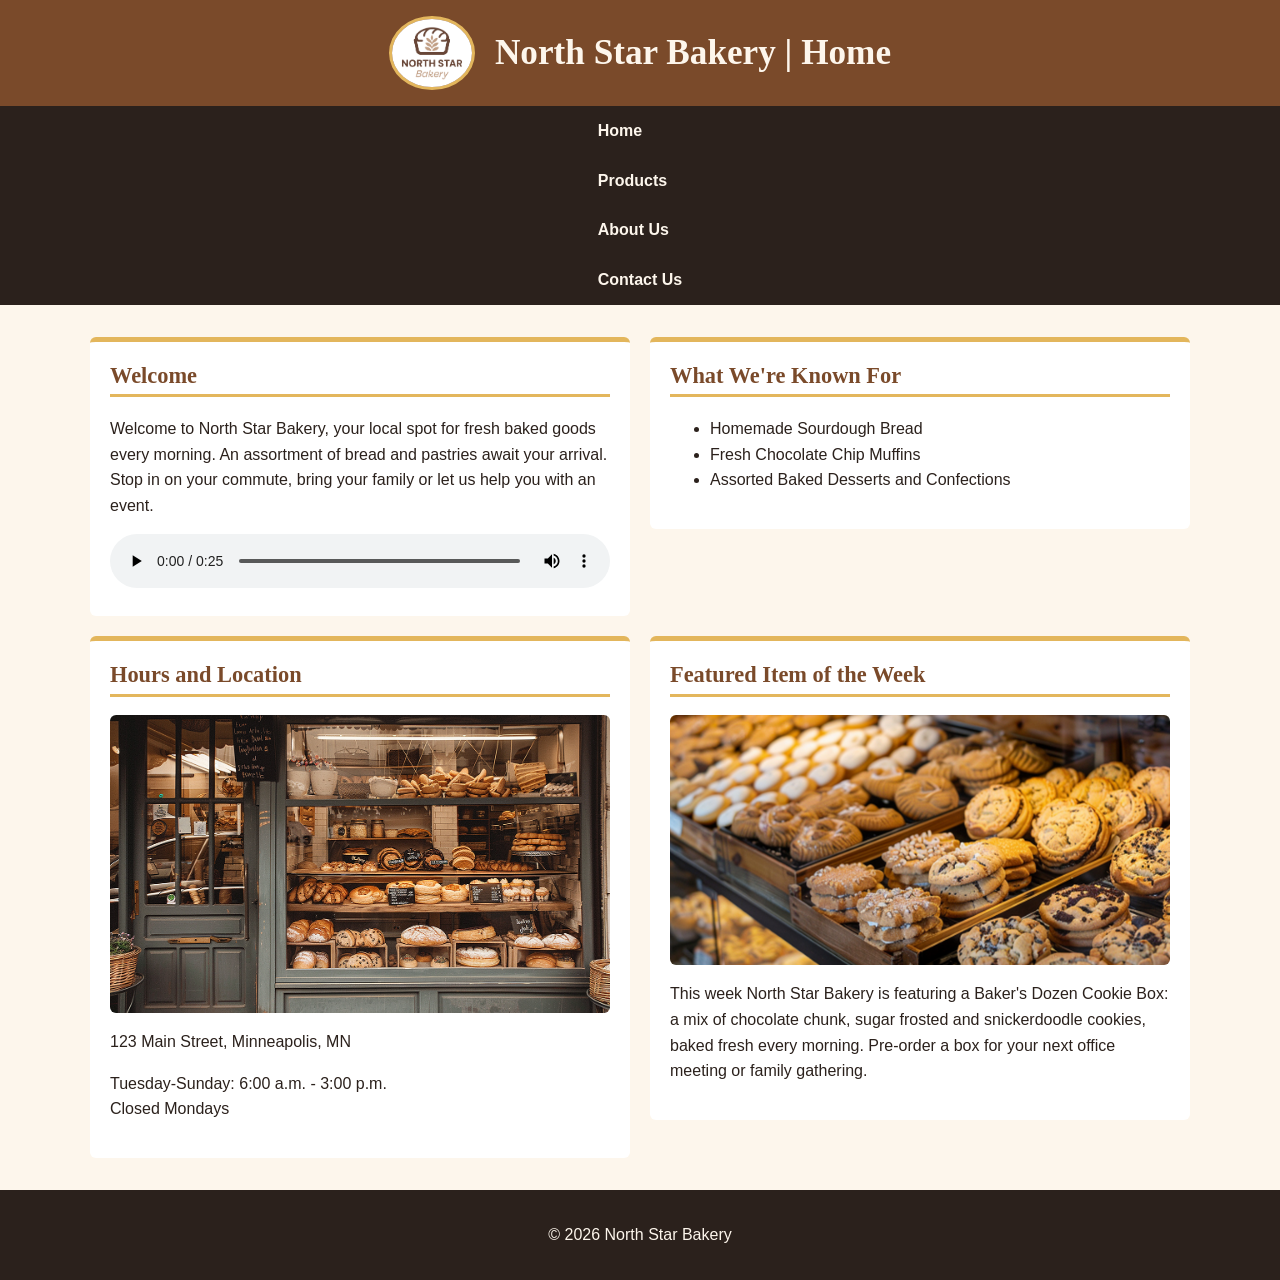
<file: index.html>
<!DOCTYPE html>
<html lang="en">
<link rel="stylesheet" href="css/styles.css">
<head>
    <meta charset="UTF-8">
    <meta name="viewport" content="width=device-width, initial-scale=1.0">
    <title>North Star Bakery | Home</title>
</head>
<body>
    <header>
        <img src="images/bakery-logo.jpg" alt="North Star Bakery logo">
        <h1>North Star Bakery | Home</h1>
    </header>
    <nav>
        <ul>
            <li><a href="index.html">Home</a></li>
            <li><a href="products.html">Products</a></li>
            <li><a href="about.html">About Us</a></li>
            <li><a href="contact.html">Contact Us</a></li>
        </ul>
    </nav>
    <main>
        <section>
            <h2>Welcome</h2>
            <p>Welcome to North Star Bakery, your local spot for fresh baked goods
                every morning. An assortment of bread and pastries await your arrival.
                Stop in on your commute, bring your family or let us help you with an event.
            </p>
            <audio controls>
                <source src="audio/bakery-welcome.mp3" type="audio/mpeg">
                Your browser does not support the audio element. Our welcome
                message says: Thank you for visiting North Star Bakery!
            </audio>
        </section>
        <section>
            <h2>What We're Known For</h2>
            <ul>
                <li>Homemade Sourdough Bread</li>
                <li>Fresh Chocolate Chip Muffins</li>
                <li>Assorted Baked Desserts and Confections</li>
            </ul>
        </section>
        <section>
            <h2>Hours and Location</h2>
            <img src="images/bakery-storefront.jpg" alt="North Star Bakery Storefront displaying fresh bread and pastries">
            <p>123 Main Street, Minneapolis, MN</p>
            <p>Tuesday-Sunday: 6:00 a.m. - 3:00 p.m.<br>Closed Mondays</p>
        </section>
        <section>
            <h2>Featured Item of the Week</h2>
            <picture>
                <source media="(min-width: 800px)" srcset="images/bakery-feature-large.jpg">
                <img src="images/bakery-feature-small.jpg" alt="Bakery display filled with trays of assorted cookies">
            </picture>
            <p>This week North Star Bakery is featuring a Baker's Dozen Cookie Box:
                a mix of chocolate chunk, sugar frosted and snickerdoodle cookies,
                baked fresh every morning. Pre-order a box for your next office meeting
                or family gathering.
            </p>
        </section>
    </main>
    <footer>
        <p>&copy; 2026 North Star Bakery</p>
    </footer>
</body>
</html>
</file>
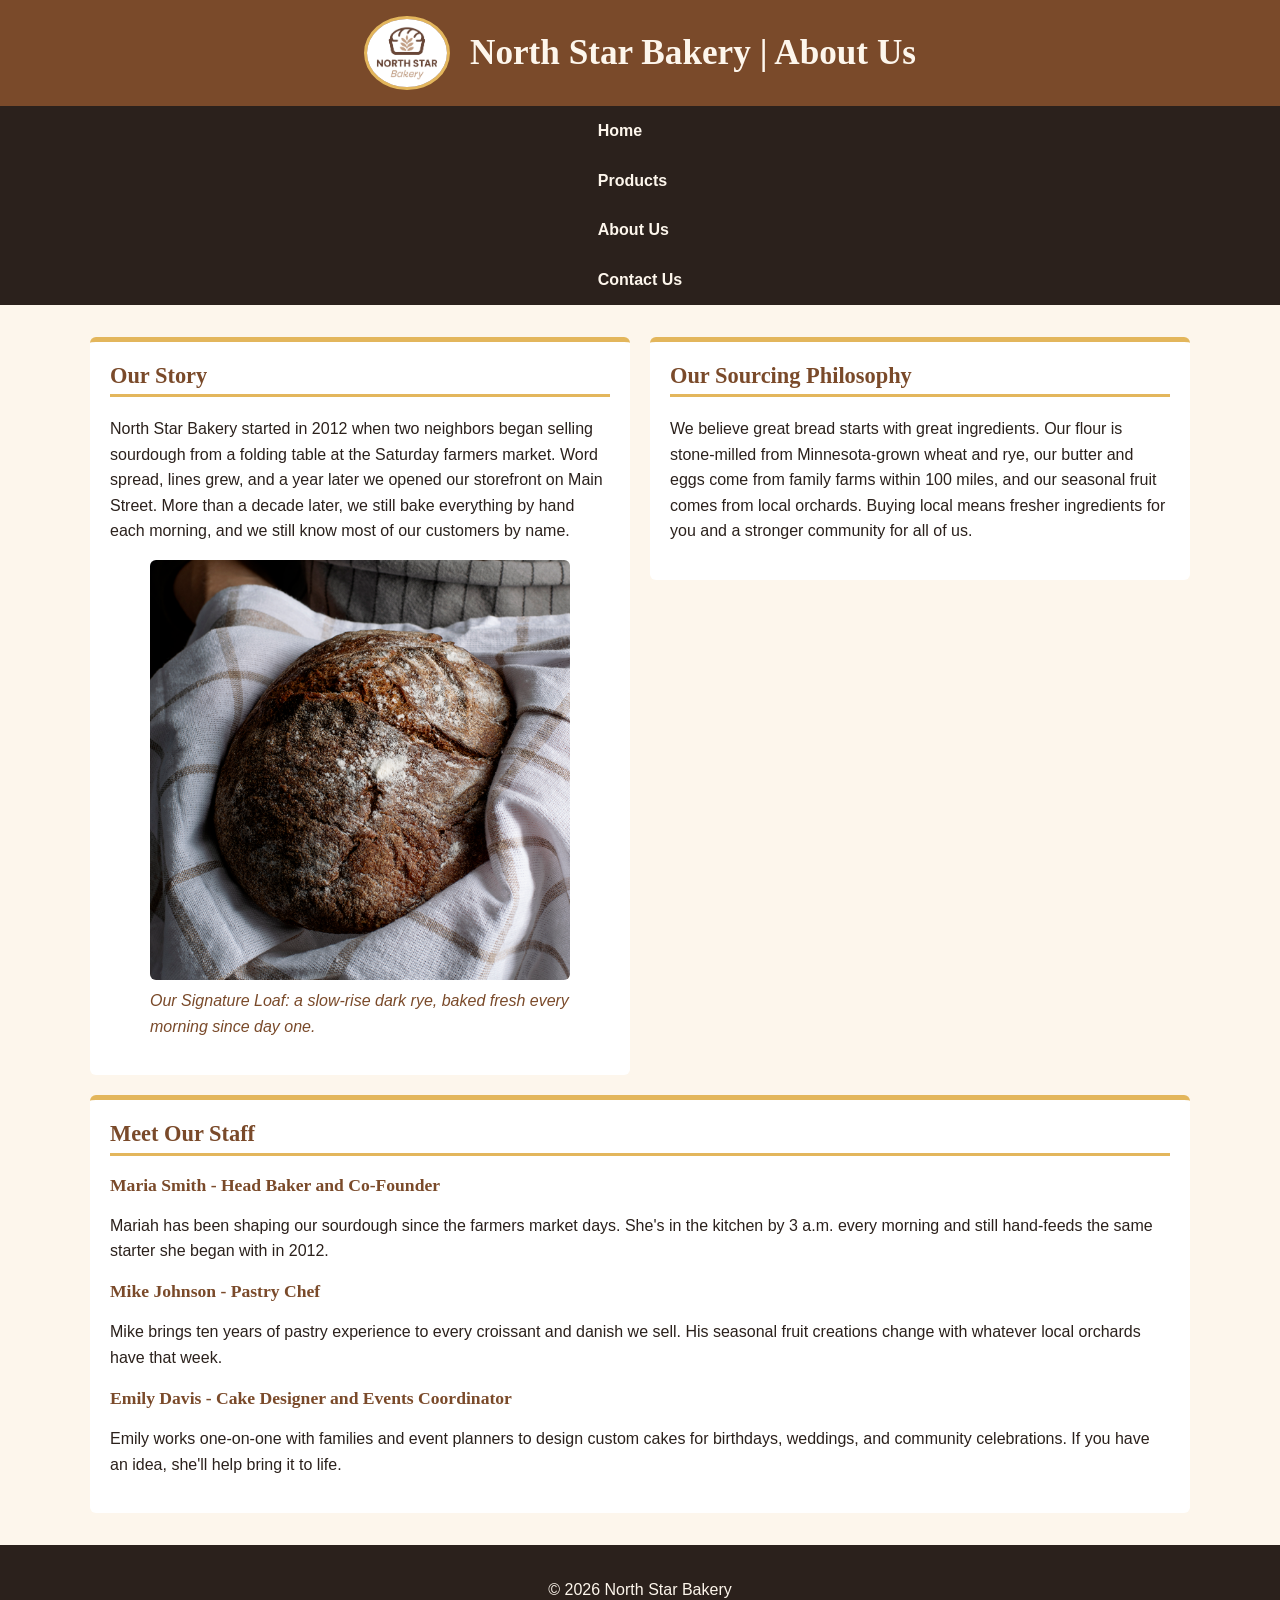
<file: about.html>
<!DOCTYPE html>
<html lang="en">
<link rel="stylesheet" href="css/styles.css"> 
<head>
    <meta charset="UTF-8">
    <meta name="viewport" content="width=device-width, initial-scale=1.0">
    <title>North Star Bakery | About Us</title>
</head>
<body>
    <header>
        <img src="images/bakery-logo.jpg" alt="North Star Bakery logo">
        <h1>North Star Bakery | About Us</h1>
    </header>
    <nav>
        <ul>
            <li><a href="index.html">Home</a></li>
            <li><a href="products.html">Products</a></li>
            <li><a href="about.html">About Us</a></li>
            <li><a href="contact.html">Contact Us</a></li>
        </ul>
    </nav>
    <main>
        <section>
            <h2>Our Story</h2>
            <p>North Star Bakery started in 2012 when two neighbors began selling sourdough
                from a folding table at the Saturday farmers market. Word spread, lines grew, and
                a year later we opened our storefront on Main Street. More than a decade later, we
                still bake everything by hand each morning, and we still know most of our
                customers by name.
            </p>
            <figure>
                <img src="images/bakery-signature-loaf.jpg" alt="Dark oval shaped, flour dusted bread loaf with a single score in the center spanning the width.">
                <figcaption>Our Signature Loaf: a slow-rise dark rye, baked fresh every morning since day one.</figcaption>
            </figure>
        </section>
        <section>
            <h2>Our Sourcing Philosophy</h2>
            <p>We believe great bread starts with great ingredients. Our flour is stone-milled
                from Minnesota-grown wheat and rye, our butter and eggs come from family farms
                within 100 miles, and our seasonal fruit comes from local orchards. Buying local
                means fresher ingredients for you and a stronger community for all of us.
            </p>
        </section>
        <section>
            <h2>Meet Our Staff</h2>
            <h3>Maria Smith - Head Baker and Co-Founder</h3>
            <p>Mariah has been shaping our sourdough since the farmers market days. She's in the
                kitchen by 3 a.m. every morning and still hand-feeds the same starter she began
                with in 2012.
            </p>
            <h3>Mike Johnson - Pastry Chef</h3>
            <p>Mike brings ten years of pastry experience to every croissant and danish we sell.
                His seasonal fruit creations change with whatever local orchards have that week.
            </p>
            <h3>Emily Davis - Cake Designer and Events Coordinator</h3>
            <p>Emily works one-on-one with families and event planners to design custom cakes for
                birthdays, weddings, and community celebrations. If you have an idea, she'll help
                bring it to life.
            </p>
        </section>
    </main>
    <footer>
        <p>&copy; 2026 North Star Bakery</p>
    </footer>
</body>
</html>
</file>
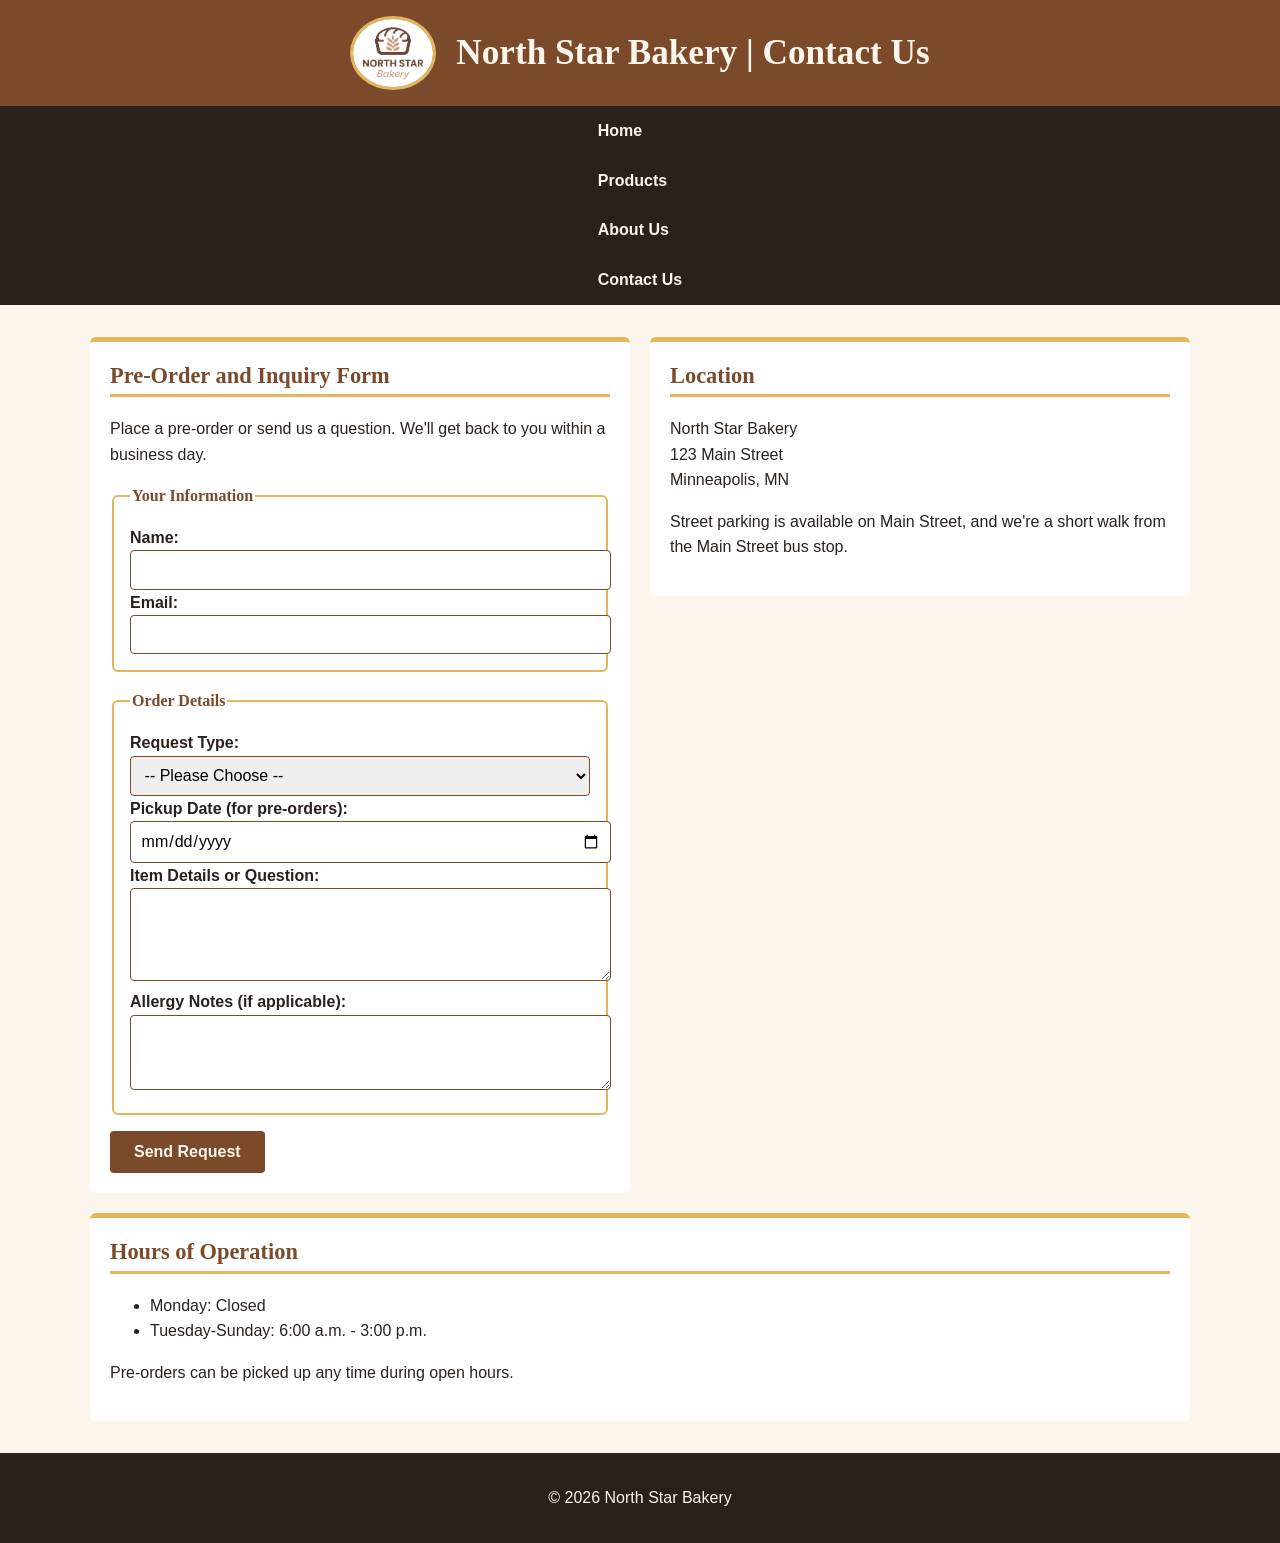
<file: contact.html>
<!DOCTYPE html>
<html lang="en">
<link rel="stylesheet" href="css/styles.css">
<head>
    <meta charset="UTF-8">
    <meta name="viewport" content="width=device-width, initial-scale=1.0">
    <title>North Star Bakery | Contact Us</title>
</head>
<body>
    <header>
        <img src="images/bakery-logo.jpg" alt="North Star Bakery logo">
        <h1>North Star Bakery | Contact Us</h1>
    </header>
    <nav>
        <ul>
            <li><a href="index.html">Home</a></li>
            <li><a href="products.html">Products</a></li>
            <li><a href="about.html">About Us</a></li>
            <li><a href="contact.html">Contact Us</a></li>
        </ul>
    </nav>
    <main>
        <section>
            <h2>Pre-Order and Inquiry Form</h2>
            <p>Place a pre-order or send us a question. We'll get back to you within a
                business day.
            </p>
            <form action="#" method="post">
                <fieldset>
                    <legend>Your Information</legend>
                    <label for="name">Name:</label>
                    <input type="text" id="name" name="name" required>
                    <br>
                    <label for="email">Email:</label>
                    <input type="email" id="email" name="email" required>
                    <br>
                </fieldset>
                <fieldset>
                    <legend>Order Details</legend>
                    <label for="request-type">Request Type:</label>
                    <select id="request-type" name="request-type" required>
                        <option value="">-- Please Choose --</option>
                        <option value="pre-order">Pre-Order</option>
                        <option value="question">General Question</option>
                        <option value="event">Event or Custom Cake Inquiry</option>
                    </select>
                    <br>
                    <label for="pickup-date">Pickup Date (for pre-orders):</label>
                    <input type="date" id="pickup-date" name="pickup-date" min="2026-10-01">
                    <br>
                    <label for="item-details">Item Details or Question:</label>
                    <br>
                    <textarea id="item-details" name="item-details" rows="4" cols="40" maxlength="500" required></textarea>
                    <br>
                    <label for="allergy-notes">Allergy Notes (if applicable):</label>
                    <br>
                    <textarea id="allergy-notes" name="allergy-notes" rows="3" cols="40" maxlength="300"></textarea>
                    <br>
                </fieldset>
                <button type="submit">Send Request</button>
            </form>
        </section>
        <section>
            <h2>Location</h2>
            <p>North Star Bakery
                <br>
                123 Main Street
                <br>
                Minneapolis, MN
            </p>
            <p>Street parking is available on Main Street, and we're a short walk 
                from the Main Street bus stop.
            </p>
        </section>
        <section>
            <h2>Hours of Operation</h2>
            <ul>
                <li>Monday: Closed</li>
                <li>Tuesday-Sunday: 6:00 a.m. - 3:00 p.m.</li>
            </ul>
            <p>Pre-orders can be picked up any time during open hours.
            </p>
        </section>
    </main>
    <footer>
        <p>&copy; 2026 North Star Bakery</p>
    </footer>
</body>
</html>
</file>
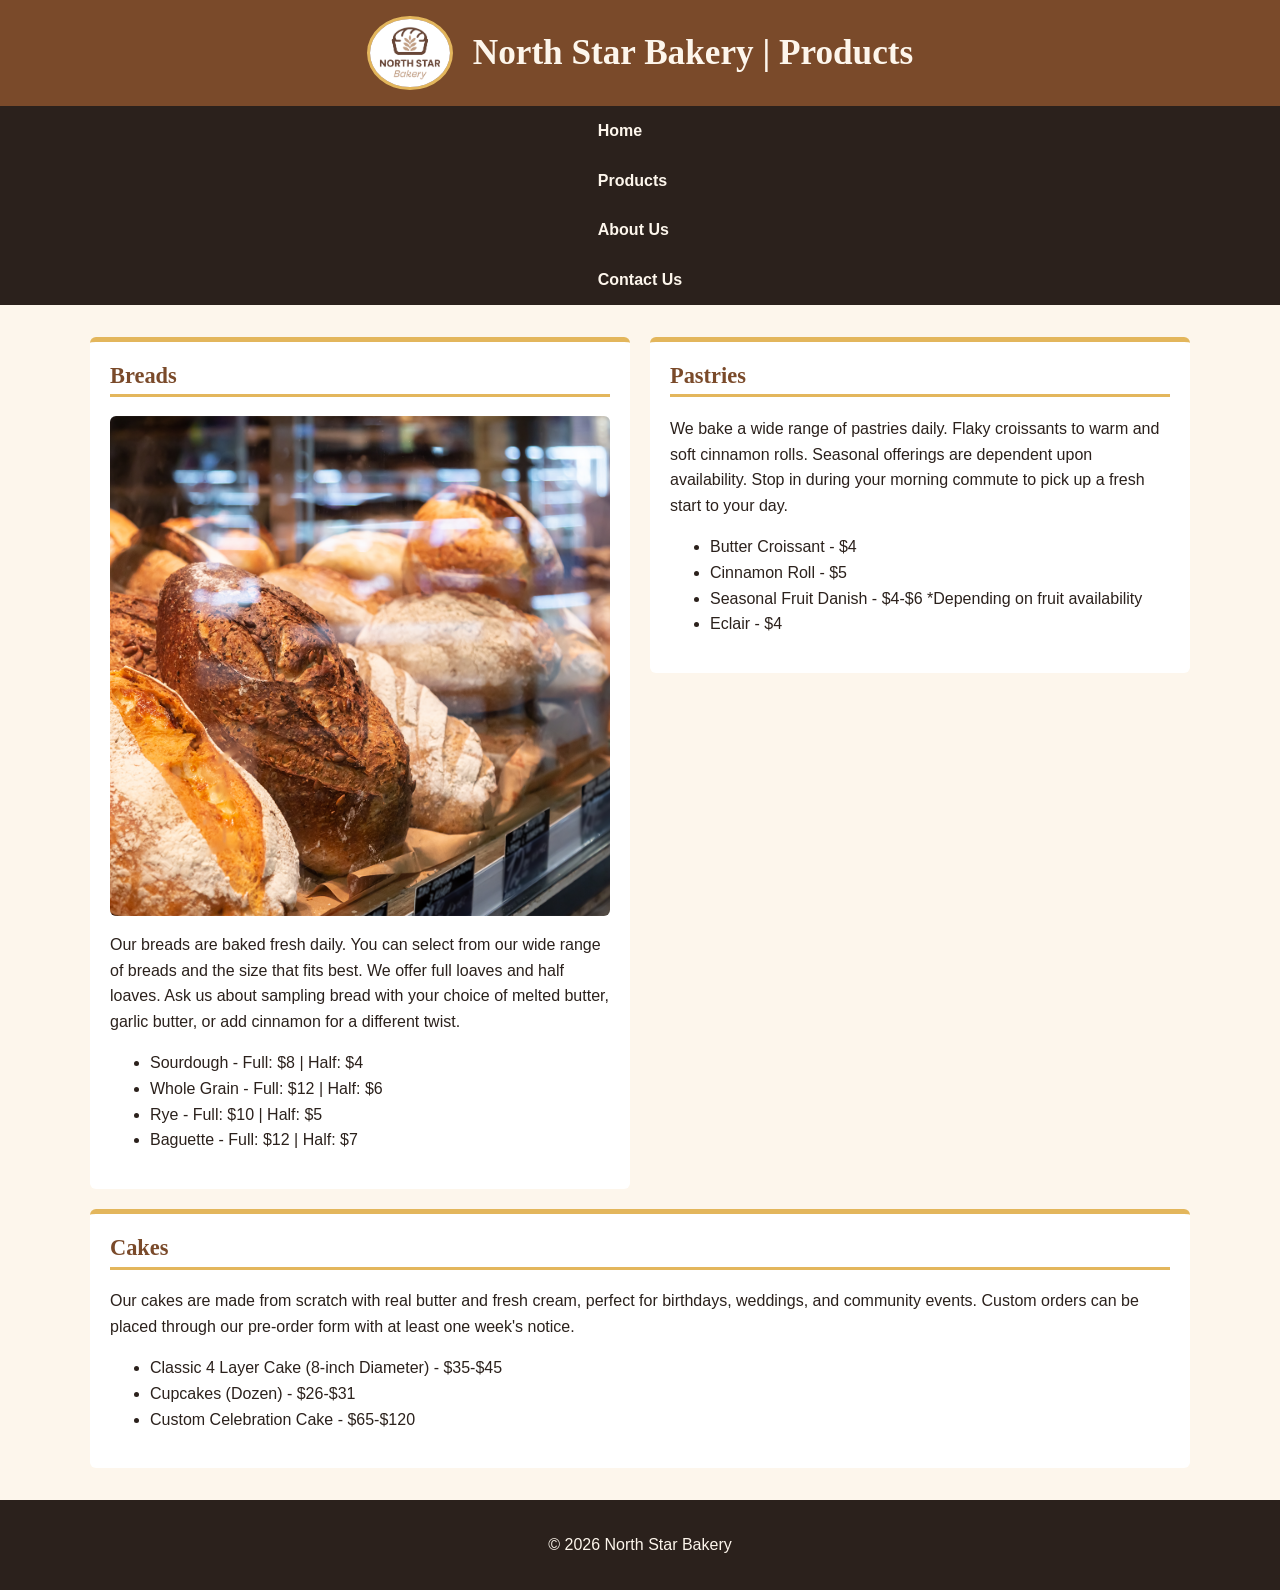
<file: products.html>
<!DOCTYPE html>
<html lang="en">
<link rel="stylesheet" href="css/styles.css">
<head>
    <meta charset="UTF-8">
    <meta name="viewport" content="width=device-width, initial-scale=1.0">
    <title>North Star Bakery | Products</title>
</head>
<body>
    <header>
        <img src="images/bakery-logo.jpg" alt="North Star Bakery logo">
        <h1>North Star Bakery | Products</h1>
    </header>
    <nav>
        <ul>
            <li><a href="index.html">Home</a></li>
            <li><a href="products.html">Products</a></li>
            <li><a href="about.html">About Us</a></li>
            <li><a href="contact.html">Contact Us</a></li>
        </ul>
    </nav>
    <main>
        <section>
            <h2>Breads</h2>
            <img src="images/bakery-bread.jpg" alt="Glass bakery display case with a reflection on the glass showing rustic and crusty loaves of bread">
            <p>Our breads are baked fresh daily. You can select from our wide range of
                breads and the size that fits best. We offer full loaves and half loaves. 
                Ask us about sampling bread with your choice of melted butter, garlic butter, 
                or add cinnamon for a different twist.
            </p>
            <ul>
                <li>Sourdough - Full: $8 | Half: $4</li>
                <li>Whole Grain - Full: $12 | Half: $6</li>
                <li>Rye - Full: $10 | Half: $5</li>
                <li>Baguette - Full: $12 | Half: $7</li>
            </ul>
        </section>
        <section>
            <h2>Pastries</h2>
            <p>We bake a wide range of pastries daily. Flaky croissants to warm and soft
                cinnamon rolls. Seasonal offerings are dependent upon availability. 
                Stop in during your morning commute to pick up a fresh start to your day.
            </p>
            <ul>
                <li>Butter Croissant - $4</li>
                <li>Cinnamon Roll - $5</li>
                <li>Seasonal Fruit Danish - $4-$6 *Depending on fruit availability</li>
                <li>Eclair - $4</li>
            </ul>
        </section>
        <section>
            <h2>Cakes</h2>
            <p>Our cakes are made from scratch with real butter and fresh cream, perfect
                for birthdays, weddings, and community events. Custom orders can be placed
                through our pre-order form with at least one week's notice.
            </p>
            <ul>
                <li>Classic 4 Layer Cake (8-inch Diameter) - $35-$45</li>
                <li>Cupcakes (Dozen) - $26-$31</li>
                <li>Custom Celebration Cake - $65-$120</li>
            </ul>
        </section>
    </main>
    <footer>
        <p>&copy; 2026 North Star Bakery</p>
    </footer>
</body>
</html>
</file>
<file: css/styles.css>
body {
    margin: 0;
    background-color: #FDF6EC;
    color: #2B211C;
    font-family: Verdana, Arial, sans-serif;
    font-size: 1rem;
    line-height: 1.6;
}
h1,
h2,
h3 {
    font-family: Georgia, "Times New Roman", serif;
    color: #7A4A2A;
    line-height: 1.25;
}
h1 {
    font-size: 1.6rem;
    margin: 0;
    color: #FDF6EC;
}
header {
    padding: 1rem;
    background-color: #7A4A2A;
    text-align: center;
    display: flex;
    flex-direction: column;
    align-items: center;
    gap: 0.75rem;
}
header img {
    width: 80px;
    border-radius: 50%;
    border: 3px solid #E3B65C;
}
nav {
    background-color: #2B211C;
    display: flex;
    flex-wrap: wrap;
    justify-content: center;
}
nav ul {
    margin: 0;
    padding: 0;
    list-style: none;
}
nav a {
    display: block;
    padding: 0.75rem 1rem;
    color: #FDF6EC;
    text-decoration: none;
    font-weight: 600;
}
nav a:hover {
    background-color: #E3B65C;
    color: #2B211c;
}
h2 {
    font-size: 1.4rem;
    margin-top: 0;
    padding-bottom: 0.3rem;
    border-bottom: 3px solid #E3B65C;
}
h3 {
    font-size: 1.1rem;
    margin-bottom: 0.25rem;
}
main {
    max-width: 1100px;
    margin: 0 auto;
    padding: 1.25rem 1rem;
    display: flex;
    flex-direction: column;
    gap: 1.25rem;
}
section {
    background-color: #FFFFFF;
    padding: 1.25rem;
    border-top: 5px solid #E3B65C;
    border-radius: 6px;
}
img {
    max-width: 100%;
    height: auto;
    display: block;
    border-radius: 6px;
}
figcaption {
    margin-top: 0.5rem;
    font-style: italic;
    color: #7A4A2A;
}
audio {
    width: 100%;
}
fieldset {
    border: 2px solid #E3B65C;
    border-radius: 6px;
    padding: 1rem;
    margin-bottom: 1rem;
}
legend {
    font-family: Georgia, "Times New Roman", serif;
    font-weight: 700;
    color: #7A4A2A;
    padding 0 0.4rem;
}
label {
    font-weight: 600;
}
input,
select,
textarea {
    width: 100%;
    padding: 0.6rem;
    font-family: inherit;
    font-size: 1rem;
    border: 1px solid #7A4A2A;
    border-radius: 4px;
}
button {
    padding: 0.75rem 1.5rem;
    font-size: 1rem;
    font-weight: 600;
    color: #FDF6EC;
    background-color: #7A4A2A;
    border: none;
    border-radius: 4px;
    cursor: pointer;
}
button:hover {
    background-color: #2B211C;
}
footer {
    padding: 1rem;
    text-align: center;
    background-color: #2B211C;
    color: #FDF6EC;
}
@media (min-width: 800px) {
    header {
        flex-direction: row;
        justify-content: center;
        gap: 1.25rem;
    }
    h1 {
        font-size: 2.2rem;
    }
    main {
        flex-direction: row;
        flex-wrap: wrap;
        align-items: flex-start;
        padding: 2rem;
    }
    section {
        flex: 1 1 340px;
    }
}
</file>
